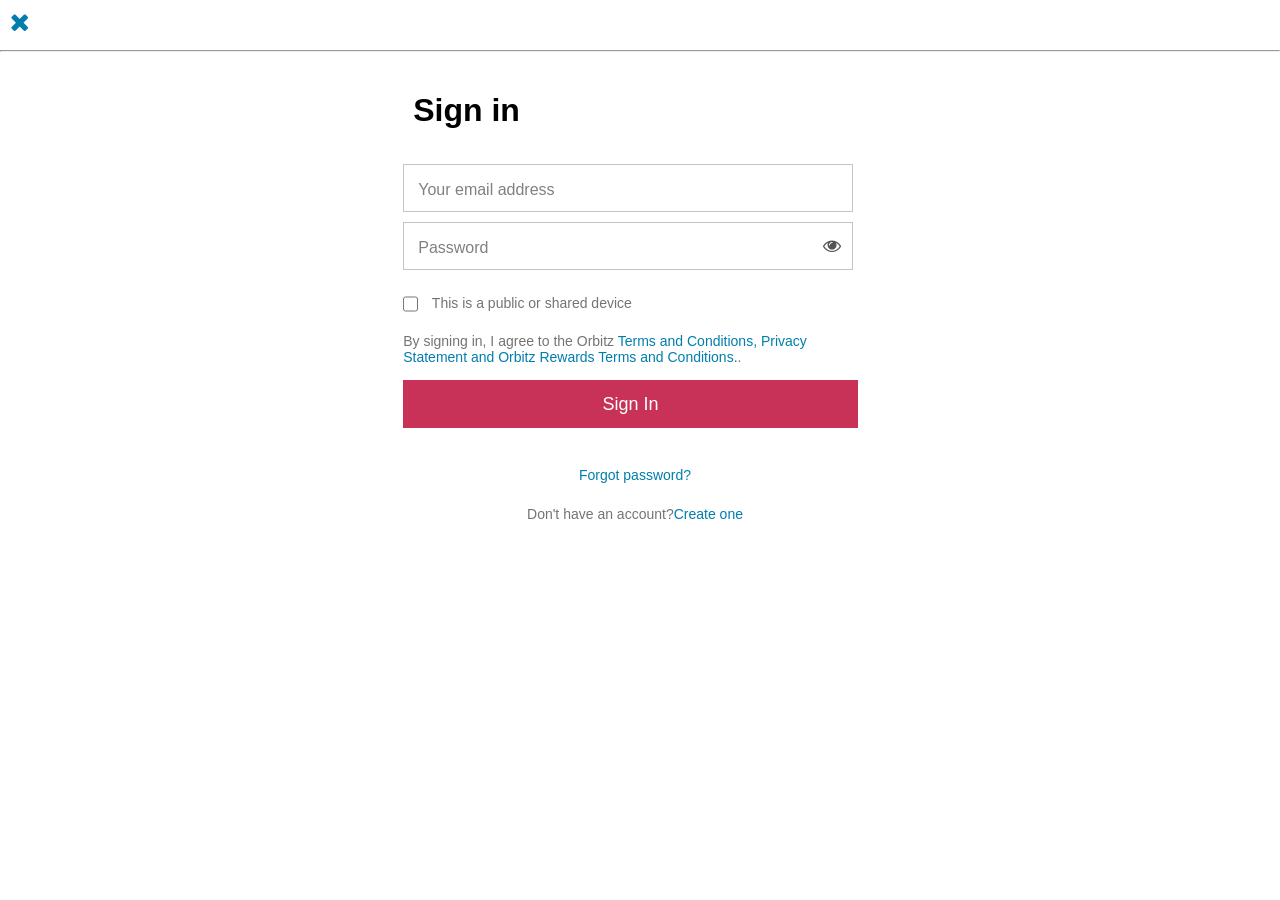
<file: myproject/login.html>
<!DOCTYPE html>
<html lang="en">

<head>
    <meta charset="UTF-8">
    <meta http-equiv="X-UA-Compatible" content="IE=edge">
    <meta name="viewport" content="width=device-width, initial-scale=1.0">
    <title>Customer Authorization</title>
    <link rel="stylesheet" href="login.css">
    <link rel="stylesheet" href="https://cdnjs.cloudflare.com/ajax/libs/font-awesome/4.7.0/css/font-awesome.min.css">
</head>

<body>
    <a href="index.html">
        <div class="back" id="cross">
            <i class="fa fa-times" aria-hidden="true"></i>
        </div>
    </a>
    <hr>
    <div class="main">
        <div class="email">
            <form action="" id="login" onsubmit="myfunction()">
                <h1>Sign in</h1>
                <div class="mail">
                    <input type="email" id="email" class="inputText" required>
                    <span class="floating-label">Your email address</span>
                </div>
                <div class="mail">
                    <input type="password" id="password" class="inputText" minlength="8" maxlength="30" required> <i
                        class="fa fa-eye" id="togglePassword"></i><br>
                    <span class="floating-label">Password</span>
                </div>
                <p id="keep"><input type="checkbox" id="checkbox"><label for="checkbox" id="keepid">

                        This is a public or shared device</label><a href="signup.html"></a></p>
                <p>By signing in, I agree to the Orbitz<a href=""><span> Terms and Conditions, Privacy Statement and
                            Orbitz Rewards Terms and Conditions.</span></a>.</p>
                <input type="submit" value="Sign In" id="create">
                <p style="text-align:center; margin-top: 5%;"> <a href="signup.html">Forgot password?</a></p>
                <p style="text-align:center;margin-top: 5%;">Don't have an account?<a href="signin.html"><span>Create
                            one</span></a>
                </p>
            </form>
        </div>
    </div>
    <script src="login.js"></script>

</body>

</html>
</file>
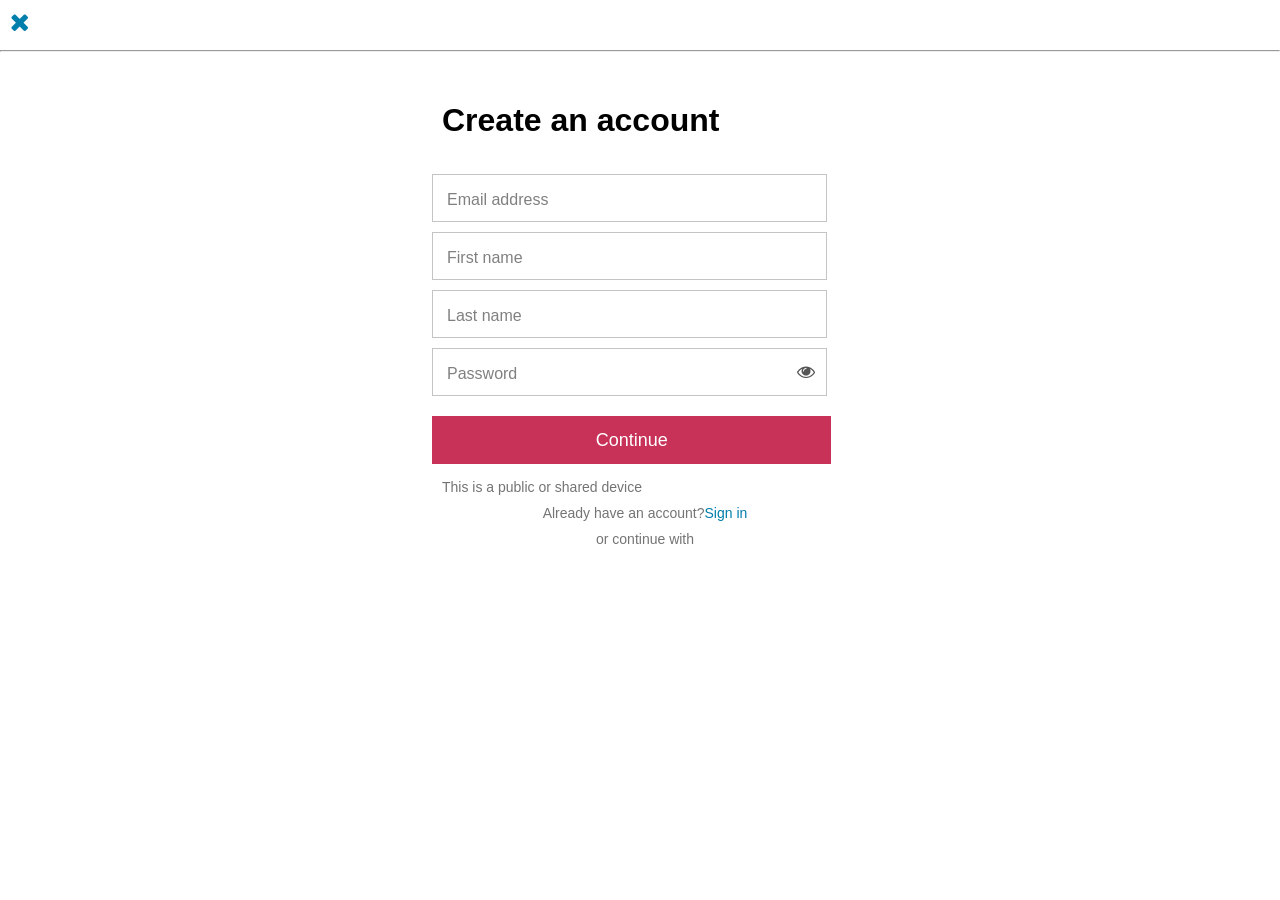
<file: myproject/signup.html>
<!DOCTYPE html>
<html lang="en">

<head>
    <meta charset="UTF-8" />
    <meta http-equiv="X-UA-Compatible" content="IE=edge" />
    <meta name="viewport" content="width=device-width, initial-scale=1.0" />
    <title>Create Account</title>
    <link rel="stylesheet" href="signin.css" />
    <link rel="stylesheet" href="https://cdnjs.cloudflare.com/ajax/libs/font-awesome/4.7.0/css/font-awesome.min.css" />
    <link rel="shortcut icon" href="images/logo.svg" />
</head>

<body>
    <a href="index.html">
        <div class="back" id="cross">
            <i class="fa fa-times" aria-hidden="true"></i>
        </div>
    </a>
    <hr />
    <div class="main">

        <div class="email">
            <form action="" id="signin">
                <h1>Create an account</h1>
                <div class="mail">
                    <input type="email" id="email" class="inputText" required />
                    <span class="floating-label">Email address</span>
                </div>

                <div class="mail">
                    <input type="text" id="f_name" class="inputText" required /><br />
                    <span class="floating-label">First name</span>
                </div>
                <div class="mail">
                    <input type="text" id="l_name" class="inputText" required /><br />
                    <span class="floating-label">Last name</span>
                </div>
                <div class="mail">
                    <input type="password" id="password" class="inputText" minlength="8" maxlength="30" required />
                    <i class="fa fa-eye" id="togglePassword"></i><br />
                    <span class="floating-label">Password</span>
                </div>


                <input type="submit" value="Continue" id="create" />
                <p>This is a public or shared device</p>
                <p style="text-align: center">
                    Already have an account?<a href="login.html"><span>Sign in</span></a>
                </p>
                <p style="text-align: center;">or continue with</p>
            </form>
        </div>
    </div>
    <script src="signin.js"></script>

</body>

</html>
</file>
<file: myproject/login.css>
* {
    margin: 0px;
    padding: 0px;
    box-sizing: border-box;
}

.main {
    display: flex;
    width: 37%;
    font-family: Arial, Helvetica, sans-serif;
    margin: auto;
    margin-top: 10px;
    justify-content: center;

}

/* .facebook,
.email {
    width: 50%;

    margin: 10px 5px
} */

input {
    width: 80%;
    height: 48px;
    margin: 5px 0px;
}

.email>form>p {

    margin: 0px;
    margin: 0px 10px 0px 0px;
    font-size: 14px;
    font-family: Arial, Helvetica, sans-serif;

    color: #747474
}

.email>form>p>a>span {
    color: #007EAC;
}

.email>form>p>a {
    text-decoration: none;
    color: #007EAC
}

.email>form>p>a:hover {
    text-decoration: underline #007EAC;
    ;
}

.email>form>div>i {
    position: relative;
    margin-left: -35px;
    cursor: pointer;
    bottom: 5px;
    font-size: 18px;
    color: #555555;
}

#create {
    background-color: #C83259;
    color: white;
    width: 96%;
    border: none;
    font-size: 18px;
    margin: 15px 0px;
}

#create:hover {
    background-color: #82223c;
}

.email>form>h1,
.facebook>h1 {
    margin: 30px 10px;
}

.email>form>.mail {
    position: relative;
}

/* place holder anime */


input:focus~.floating-label,
input:not(:focus):valid~.floating-label {
    top: 12px;
    bottom: 10px;
    left: 15px;
    font-size: 11px;
    opacity: 1;
}

.inputText {
    font-size: 14px;
    width: 95%;
    height: 48px;
    padding-left: 15px;
    padding-top: 12px;
    border: 1px solid rgb(196, 196, 196);

}


.floating-label {
    position: absolute;
    pointer-events: none;
    left: 15px;
    top: 22px;
    transition: 0.2s ease all;
    color: gray;
}



.back {
    width: 50px;
    height: 50px;
    cursor: pointer;
}

.back>i {
    font-size: 25px;
    padding: 10px;
    color: #007EAC;
}

/* .apple>i,
.face>i {
    position: absolute;
    color: #007EAC;
    right: 30px;
    font-size: 20px;
    top: 12px;
} */

#checkbox {
    width: 15px;
}

#keepid {
    position: relative;
    bottom: 20px;
    left: 10px;
}

#pw {
    position: relative;
    bottom: 20px;
    left: 170px;
}

#keep {
    margin: 0px 0px;
}

.back:hover {
    border: 1px solid black;
}

/* sigun responsive */
@media(max-width:1000px) {
    .main {
        width: 90%;
    }

}

@media(max-width:600px) {
    .main {
        width: 90%;
        flex-direction: column;
        border: 1px solid red;
    }

    /* 
    .facebook,
    .email {
        width: 90%;
        margin: auto;
    } */


}
</file>
<file: myproject/signin.css>
* {
    margin: 0px;
    padding: 0px;
    box-sizing: border-box;
}

.main {
    display: flex;
    width: 65%;
    font-family: Arial, Helvetica, sans-serif;
    margin: auto;
    margin-top: 10px;
    justify-content: center;
}

.facebook,
.email {
    width: 50%;

    margin: 10px 5px
}

input {
    width: 80%;
    height: 48px;
    margin: 5px 0px;
}

.email>form>p {

    margin: 0px;
    margin-left: 10px;
    font-size: 14px;
    font-family: Arial, Helvetica, sans-serif;
    margin-bottom: 10px;
    color: #747474
}

.email>form>p>a>span {
    color: #007EAC;
}

.email>form>p>a {
    text-decoration: none;
}

.email>form>p>a:hover {
    text-decoration: underline #007EAC;
    ;
}

.email>form>div>i {
    position: relative;
    margin-left: -35px;
    cursor: pointer;
    bottom: 5px;
    font-size: 18px;
    color: #555555;
}

#create {
    background-color: #C83259;
    color: white;
    width: 96%;
    border: none;
    font-size: 18px;
    margin: 15px 0px;
}

#create:hover {
    background-color: #82223c;
}

.email>form>h1,
.facebook>h1 {
    margin: 30px 10px;
}

.email>form>.mail {
    position: relative;
}

/* place holder anime */


input:focus~.floating-label,
input:not(:focus):valid~.floating-label {
    top: 12px;
    bottom: 10px;
    left: 15px;
    font-size: 11px;
    opacity: 1;
}

.inputText {
    font-size: 14px;
    width: 95%;
    height: 48px;
    padding-left: 15px;
    padding-top: 12px;
    border: 1px solid rgb(196, 196, 196);

}


.floating-label {
    position: absolute;
    pointer-events: none;
    left: 15px;
    top: 22px;
    transition: 0.2s ease all;
    color: gray;
}

/* placeholder end */












.back {
    width: 50px;
    height: 50px;
    cursor: pointer;
}

.back>i {
    font-size: 25px;
    padding: 10px;
    color: #007EAC;
}

/* .apple>i,
.face>i {
    position: absolute;
    color: #007EAC;
    right: 30px;
    font-size: 20px;
    top: 12px;
} */

.back:hover {
    border: 1px solid black;
}

/* sigun responsive */
@media(max-width:1000px) {
    .main {
        width: 90%;
    }

}

@media(max-width:600px) {
    .main {
        width: 90%;
        flex-direction: column;
        border: 1px solid red;
    }



}
</file>
